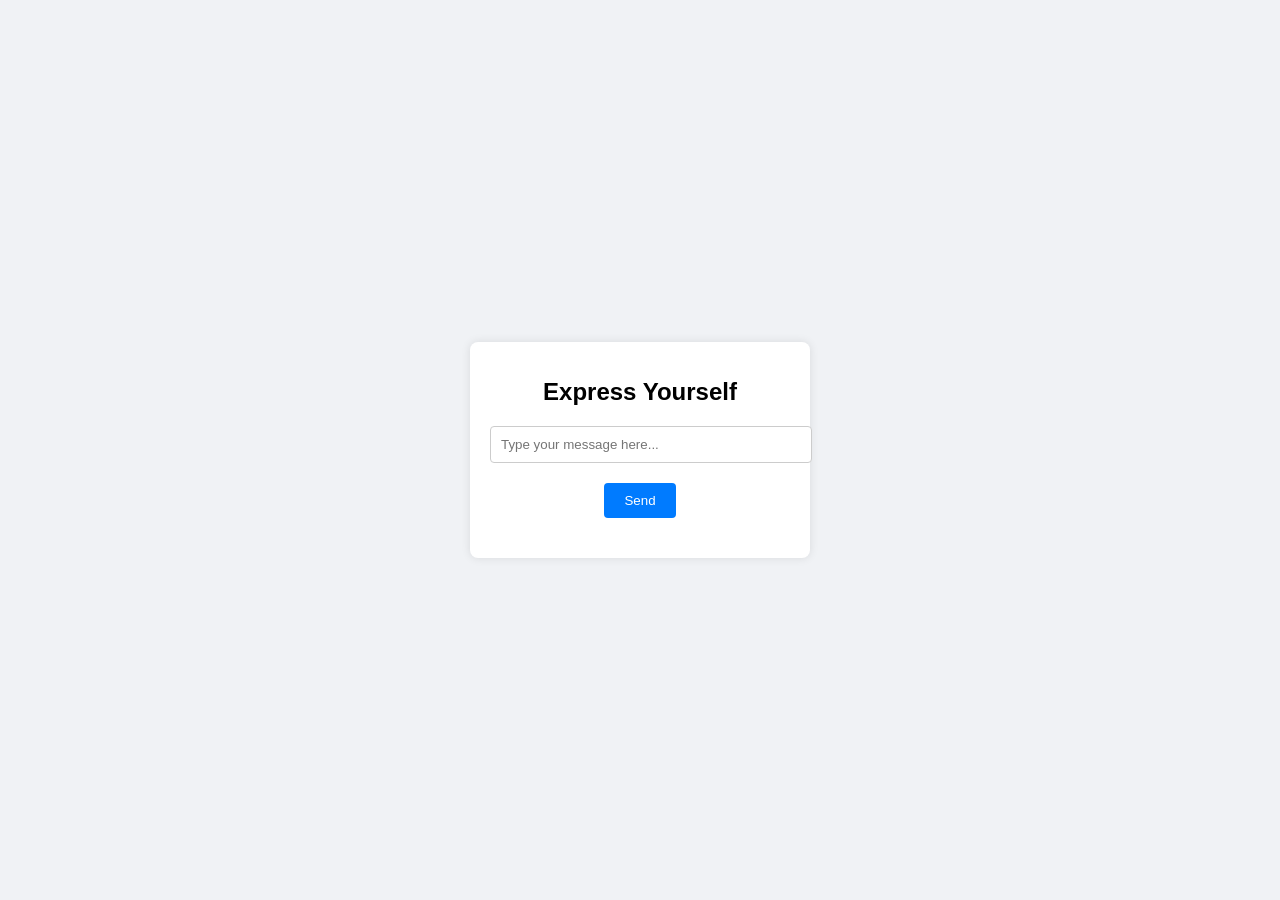
<file: sentimental_analysis/template/index.html>
<!DOCTYPE html>
<html lang="en">
<head>
    <meta charset="UTF-8">
    <meta name="viewport" content="width=device-width, initial-scale=1.0">
    <title>Mental Health Chatbot</title>
    <style>
        body {
            font-family: Arial, sans-serif;
            background-color: #f0f2f5;
            display: flex;
            justify-content: center;
            align-items: center;
            height: 100vh;
            margin: 0;
        }
        .container {
            background: white;
            padding: 20px;
            border-radius: 8px;
            box-shadow: 0 0 10px rgba(0, 0, 0, 0.1);
            width: 300px;
            text-align: center;
        }
        h1 {
            font-size: 24px;
            margin-bottom: 20px;
        }
        input[type="text"] {
            width: 100%;
            padding: 10px;
            margin-bottom: 20px;
            border: 1px solid #ccc;
            border-radius: 4px;
        }
        button {
            background-color: #007bff;
            color: white;
            padding: 10px 20px;
            border: none;
            border-radius: 4px;
            cursor: pointer;
        }
        button:hover {
            background-color: #0056b3;
        }
        .response {
            margin-top: 20px;
            text-align: left;
        }
    </style>
</head>
<body>
    <div class="container">
        <h1>Express Yourself</h1>
        <input type="text" id="userInput" placeholder="Type your message here...">
        <button onclick="sendMessage()">Send</button>
        <div class="response" id="response"></div>
    </div>
    <script>
        async function sendMessage() {
            const userInput = document.getElementById('userInput').value;
            const responseDiv = document.getElementById('response');

            if (userInput.trim() === "") {
                responseDiv.innerHTML = "<p style='color: red;'>Please enter a message.</p>";
                return;
            }

            try {
                const response = await fetch('/predict', {
                    method: 'POST',
                    headers: {
                        'Content-Type': 'application/json',
                    },
                    body: JSON.stringify({ message: userInput }),
                });

                const data = await response.json();

                if (response.ok) {
                    responseDiv.innerHTML = `
                        <p><strong>Tag:</strong> ${data.tag}</p>
                        <p><strong>Symptoms:</strong> ${data.symptoms.join(', ')}</p>
                        <p><strong>Recommendations:</strong> ${data.recommendations.join(', ')}</p>
                    `;
                } else {
                    responseDiv.innerHTML = `<p style='color: red;'>Error: ${data.error}</p>`;
                }
            } catch (error) {
                responseDiv.innerHTML = `<p style='color: red;'>An error occurred: ${error.message}</p>`;
            }
        }
    </script>
</body>
</html>
</file>
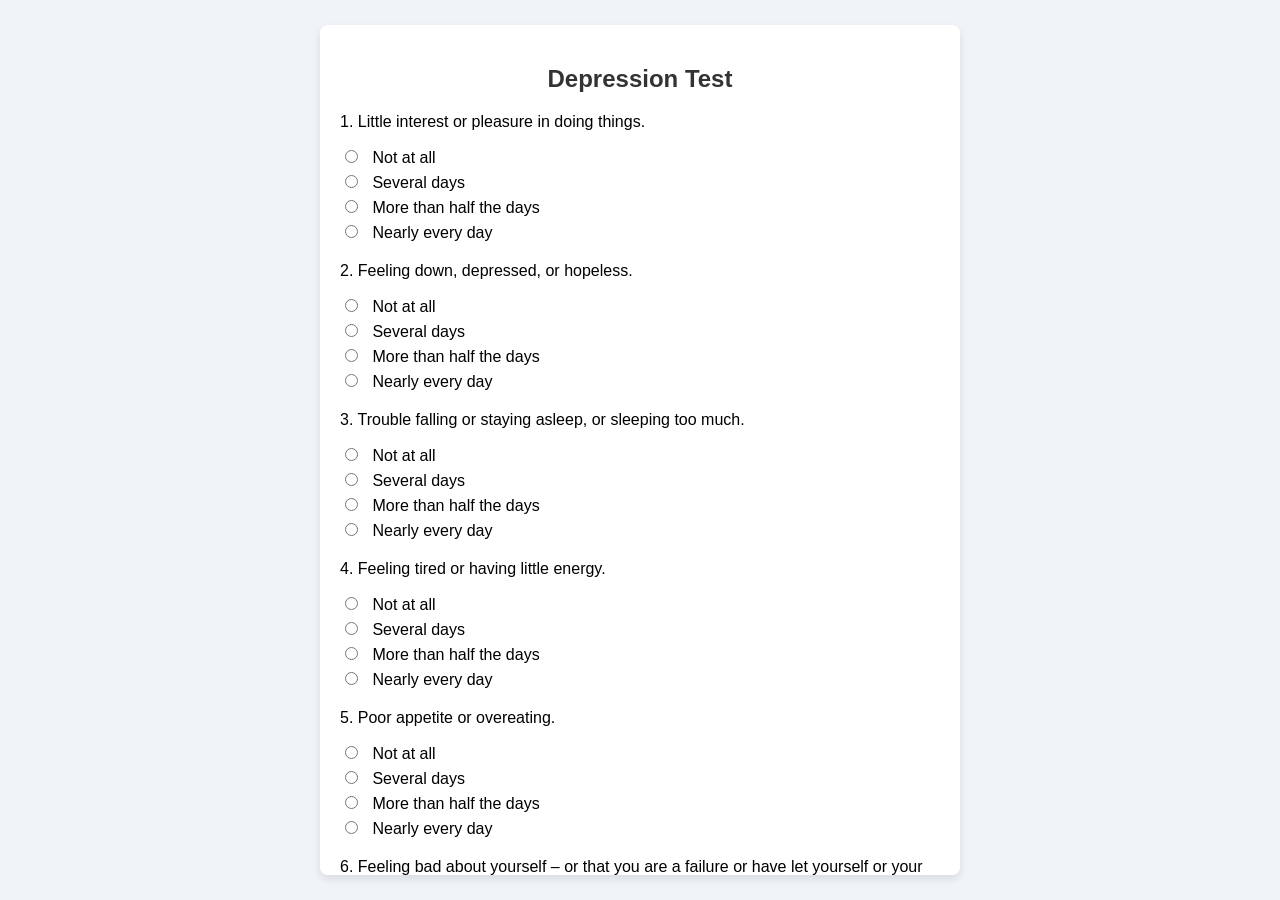
<file: Evaluator/indexxxg.html>
<!DOCTYPE html>
<html lang="en">
<head>
    <meta charset="UTF-8">
    <meta name="viewport" content="width=device-width, initial-scale=1.0">
    <title>Depression Test</title>
    <link rel="stylesheet" href="styles.css">
</head>
<body>
    <div class="container">
        <h2>Depression Test</h2>
        <form id="depressionTestForm">
            <div class="question">
                <p>1. Little interest or pleasure in doing things.</p>
                <div class="options">
                    <label><input type="radio" name="q1" value="0" required> Not at all</label>
                    <label><input type="radio" name="q1" value="1"> Several days</label>
                    <label><input type="radio" name="q1" value="2"> More than half the days</label>
                    <label><input type="radio" name="q1" value="3"> Nearly every day</label>
                </div>
            </div>
            <!-- Repeat similar blocks for other questions -->
            <!-- Question 2 -->
            <div class="question">
                <p>2. Feeling down, depressed, or hopeless.</p>
                <div class="options">
                    <label><input type="radio" name="q2" value="0" required> Not at all</label>
                    <label><input type="radio" name="q2" value="1"> Several days</label>
                    <label><input type="radio" name="q2" value="2"> More than half the days</label>
                    <label><input type="radio" name="q2" value="3"> Nearly every day</label>
                </div>
            </div>
            <!-- Question 3 -->
            <div class="question">
                <p>3. Trouble falling or staying asleep, or sleeping too much.</p>
                <div class="options">
                    <label><input type="radio" name="q3" value="0" required> Not at all</label>
                    <label><input type="radio" name="q3" value="1"> Several days</label>
                    <label><input type="radio" name="q3" value="2"> More than half the days</label>
                    <label><input type="radio" name="q3" value="3"> Nearly every day</label>
                </div>
            </div>
            <!-- Continue with remaining questions in similar format -->
            <div class="question">
                <p>4. Feeling tired or having little energy.</p>
                <div class="options">
                    <label><input type="radio" name="q4" value="0" required> Not at all</label>
                    <label><input type="radio" name="q4" value="1"> Several days</label>
                    <label><input type="radio" name="q4" value="2"> More than half the days</label>
                    <label><input type="radio" name="q4" value="3"> Nearly every day</label>
                </div>
            </div>
            <div class="question">
                <p>5. Poor appetite or overeating.</p>
                <div class="options">
                    <label><input type="radio" name="q5" value="0" required> Not at all</label>
                    <label><input type="radio" name="q5" value="1"> Several days</label>
                    <label><input type="radio" name="q5" value="2"> More than half the days</label>
                    <label><input type="radio" name="q5" value="3"> Nearly every day</label>
                </div>
            </div>
            <div class="question">
                <p>6. Feeling bad about yourself – or that you are a failure or have let yourself or your family down.</p>
                <div class="options">
                    <label><input type="radio" name="q6" value="0" required> Not at all</label>
                    <label><input type="radio" name="q6" value="1"> Several days</label>
                    <label><input type="radio" name="q6" value="2"> More than half the days</label>
                    <label><input type="radio" name="q6" value="3"> Nearly every day</label>
                </div>
            </div>
            <div class="question">
                <p>7. Trouble concentrating on things, such as reading the newspaper or watching television.</p>
                <div class="options">
                    <label><input type="radio" name="q7" value="0" required> Not at all</label>
                    <label><input type="radio" name="q7" value="1"> Several days</label>
                    <label><input type="radio" name="q7" value="2"> More than half the days</label>
                    <label><input type="radio" name="q7" value="3"> Nearly every day</label>
                </div>
            </div>
            <div class="question">
                <p>8. Moving or speaking so slowly that other people could have noticed. Or the opposite – being so fidgety or restless that you have been moving around a lot more than usual.</p>
                <div class="options">
                    <label><input type="radio" name="q8" value="0" required> Not at all</label>
                    <label><input type="radio" name="q8" value="1"> Several days</label>
                    <label><input type="radio" name="q8" value="2"> More than half the days</label>
                    <label><input type="radio" name="q8" value="3"> Nearly every day</label>
                </div>
            </div>
            <div class="question">
                <p>9. Thoughts that you would be better off dead, or of hurting yourself in some way.</p>
                <div class="options">
                    <label><input type="radio" name="q9" value="0" required> Not at all</label>
                    <label><input type="radio" name="q9" value="1"> Several days</label>
                    <label><input type="radio" name="q9" value="2"> More than half the days</label>
                    <label><input type="radio" name="q9" value="3"> Nearly every day</label>
                </div>
            </div>
            <div class="question">
                <p>10. Feeling nervous, anxious, or on edge.</p>
                <div class="options">
                    <label><input type="radio" name="q10" value="0" required> Not at all</label>
                    <label><input type="radio" name="q10" value="1"> Several days</label>
                    <label><input type="radio" name="q10" value="2"> More than half the days</label>
                    <label><input type="radio" name="q10" value="3"> Nearly every day</label>
                </div>
            </div>
            <div class="question">
                <p>11. Not being able to stop or control worrying.</p>
                <div class="options">
                    <label><input type="radio" name="q11" value="0" required> Not at all</label>
                    <label><input type="radio" name="q11" value="1"> Several days</label>
                    <label><input type="radio" name="q11" value="2"> More than half the days</label>
                    <label><input type="radio" name="q11" value="3"> Nearly every day</label>
                </div>
            </div>
            <div class="question">
                <p>12. Worrying too much about different things.</p>
                <div class="options">
                    <label><input type="radio" name="q12" value="0" required> Not at all</label>
                    <label><input type="radio" name="q12" value="1"> Several days</label>
                    <label><input type="radio" name="q12" value="2"> More than half the days</label>
                    <label><input type="radio" name="q12" value="3"> Nearly every day</label>
                </div>
            </div>
            <div class="question">
                <p>13. Trouble relaxing.</p>
                <div class="options">
                    <label><input type="radio" name="q13" value="0" required> Not at all</label>
                    <label><input type="radio" name="q13" value="1"> Several days</label>
                    <label><input type="radio" name="q13" value="2"> More than half the days</label>
                    <label><input type="radio" name="q13" value="3"> Nearly every day</label>
                </div>
            </div>
            <div class="question">
                <p>14. Being so restless that it’s hard to sit still.</p>
                <div class="options">
                    <label><input type="radio" name="q14" value="0" required> Not at all</label>
                    <label><input type="radio" name="q14" value="1"> Several days</label>
                    <label><input type="radio" name="q14" value="2"> More than half the days</label>
                    <label><input type="radio" name="q14" value="3"> Nearly every day</label>
                </div>
            </div>
            <div class="question">
                <p>15. Feeling afraid as if something awful might happen.</p>
                <div class="options">
                    <label><input type="radio" name="q15" value="0" required> Not at all</label>
                    <label><input type="radio" name="q15" value="1"> Several days</label>
                    <label><input type="radio" name="q15" value="2"> More than half the days</label>
                    <label><input type="radio" name="q15" value="3"> Nearly every day</label>
                </div>
            </div>
            <div class="question">
                <p>16. Becoming easily annoyed or irritable.</p>
                <div class="options">
                    <label><input type="radio" name="q16" value="0" required> Not at all</label>
                    <label><input type="radio" name="q16" value="1"> Several days</label>
                    <label><input type="radio" name="q16" value="2"> More than half the days</label>
                    <label><input type="radio" name="q16" value="3"> Nearly every day</label>
                </div>
            </div>
            <button type="button" onclick="calculateScore()">Submit</button>
        </form>
        <div class="result" id="result"></div>
    </div>

    <script>
        function calculateScore() {
            let form = document.forms['depressionTestForm'];
            let score = 0;
            for (let i = 1; i <= 16; i++) {
                let value = form['q' + i].value;
                score += parseInt(value);
            }

            let recommendation = "";

            if (score >= 0 && score <= 5) {
                recommendation = "Minimal depression. Suggestions: Maintain a healthy lifestyle, engage in social activities.";
            } else if (score > 5 && score <= 10) {
                recommendation = "Mild depression. Suggestions: Consider therapy, practice mindfulness.";
            } else if (score > 10 && score <= 15) {
                recommendation = "Moderate depression. Suggestions: Therapy is recommended, possibly medication.";
            } else if (score > 15 && score <= 20) {
                recommendation = "Moderately severe depression. Suggestions: Seek medical advice, medication likely needed.";
            } else if (score > 20 && score <= 28) {
                recommendation = "Severe depression. Suggestions: Immediate medical attention required, intensive treatment.";
            } else if (score > 28 && score <= 48) {
                recommendation = "Severe depression. Suggestions: Immediate medical attention required, intensive treatment.";
            }

            document.getElementById('result').innerText = "Your total score is: " + score + "\n" + recommendation;
        }
    </script>
</body>
</html>
</file>
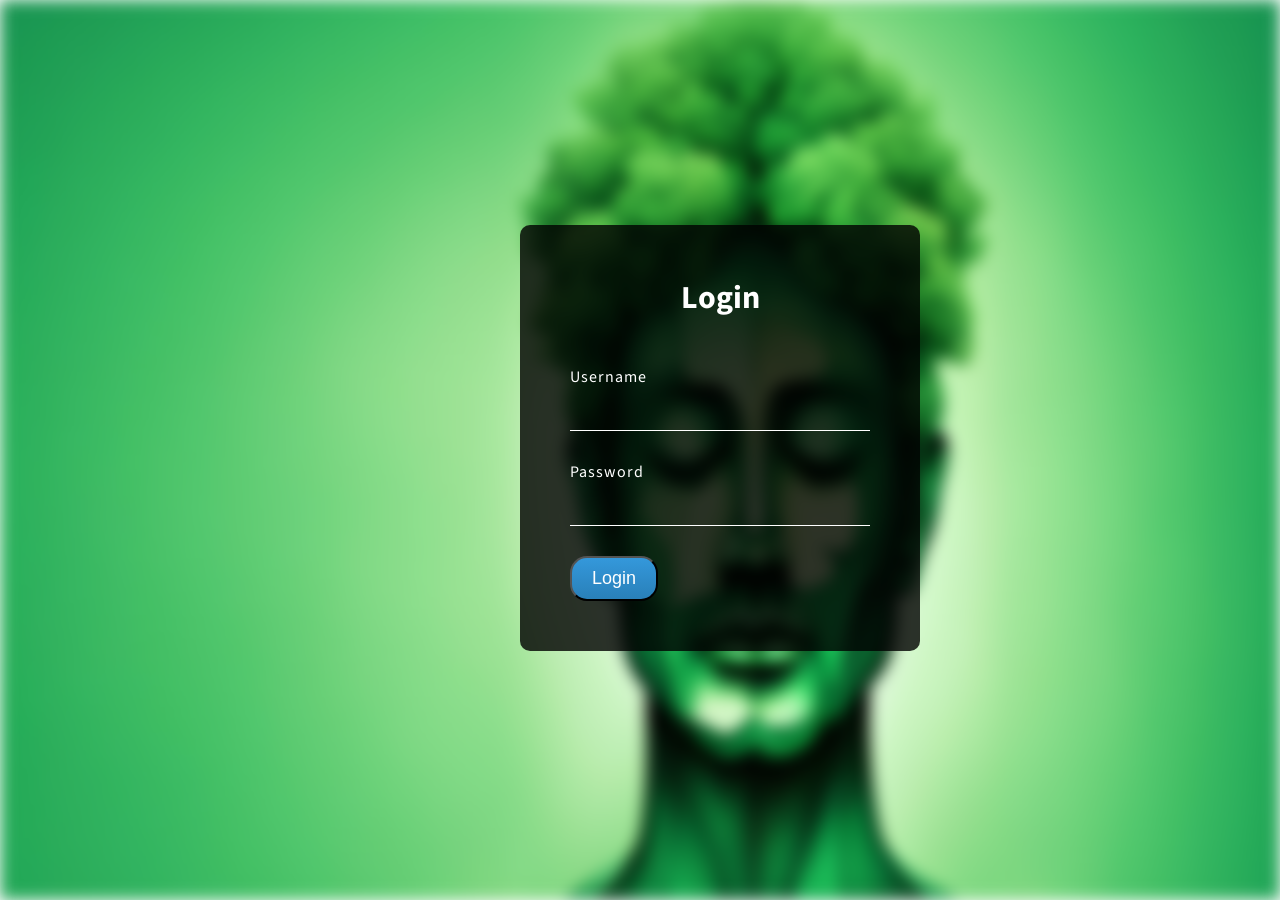
<file: login_page/loginindex.html>
<!DOCTYPE html>
<html>

    <head>
        <meta charset="utf-8">
        <title>Login Form</title>
        <link rel="stylesheet" href="loginstle.css">
        <link rel="preconnect" href="https://fonts.googleapis.com">
        <link rel="preconnect" href="https://fonts.gstatic.com" crossorigin>
        <link href="https://fonts.googleapis.com/css2?family=Source+Sans+Pro&display=swap" rel="stylesheet">
    </head>

    <body>
        <img class="bg-image" src="background.jpg" alt="">
        <div class="page">

            <div class="form">
                <h1>Login</h1>
                <form action="">
                    <div class="input-box">
                        <label>Username</label>
                        <br>
                        <input type="text" name="username" autocomplete="off" required>
                    </div>
                    <div class="input-box">
                        <label>Password</label>
                        <br>
                        <input type="text" name="password" autocomplete="off" required>
                    </div>
                    <button class="btn" type="submit">Login</button>
                </form>
            </div>

        </div>
    </body>
</html>
</file>
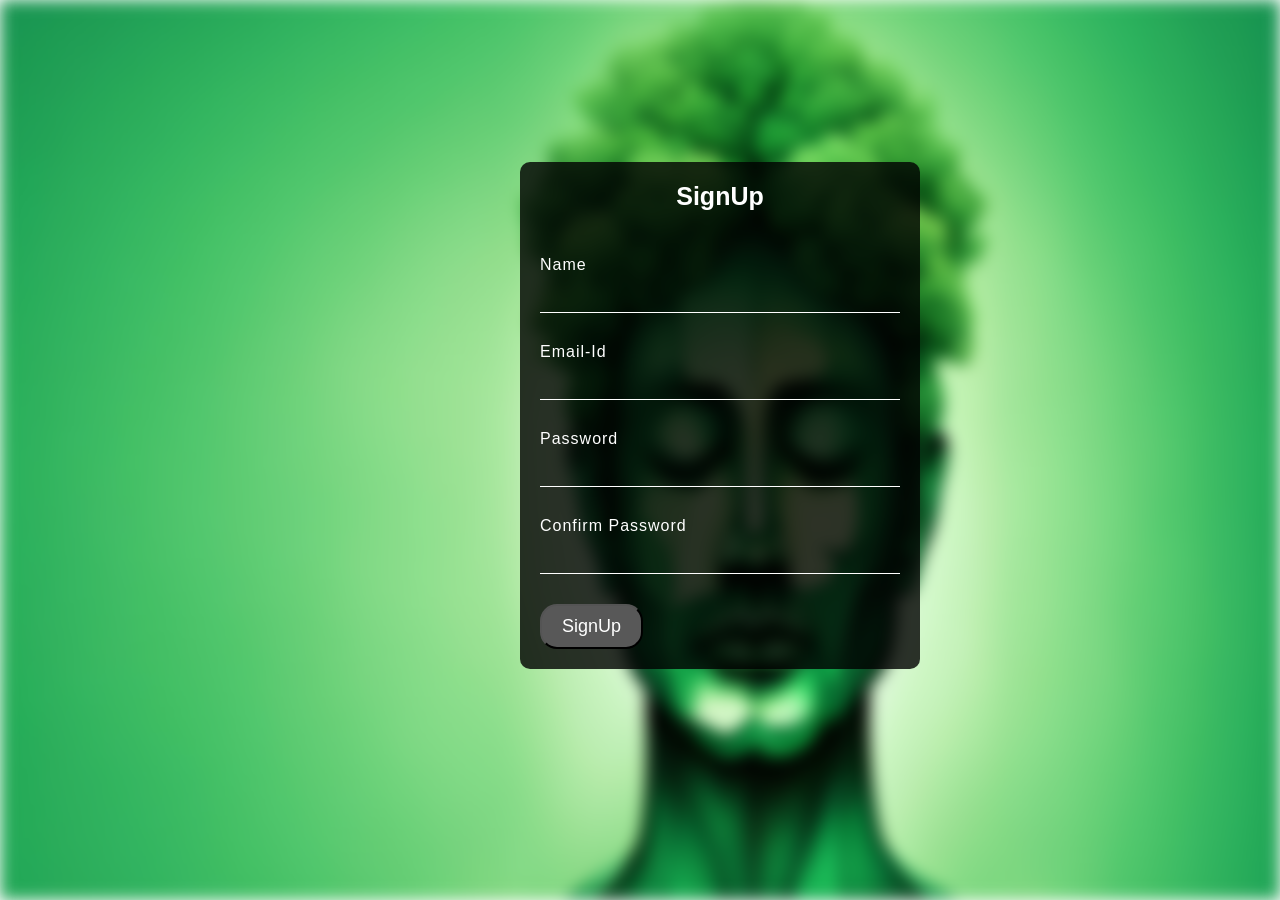
<file: login_page/signupindex.html>
<!DOCTYPE html>
<html>

    <head>
        <meta charset="utf-8">
        <title>SignUP Form</title>
        <link rel="stylesheet" href="signupstyle.css">
        <!-- <link rel="preconnect" href="https://fonts.googleapis.com">
        <link rel="preconnect" href="https://fonts.gstatic.com" crossorigin>
        <link href="https://fonts.googleapis.com/css2?family=Source+Sans+Pro&display=swap" rel="stylesheet"> -->
    </head>

    <body>
        <img class="bg-image" src="background.jpg" alt="">
        <div class="page">

            <div class="form">
                <h1>SignUp</h1>
                <form action="">

                
                    <div class="input-box" name="username">
                        <label>Name</label>
                        <br>
                        <input type="text" name="Name" autocomplete="off" required>
                    </div>
                    <div class="input-box">
                        <label>Email-Id</label>
                        <br>
                        <input type="email" name="Email-Id" autocomplete="off" required>
                    </div>
                    <div class="input-box">
                        <label>Password</label>
                        <br>
                        <input type="text" name="password" autocomplete="off" required>
                    </div>
                    <div class="input-box">
                        <label>Confirm Password</label>
                        <br>
                        <input type="password" name="Confirm Password" autocomplete="off" required>
                    </div>
                    <button class="btn" type="submit">SignUp</button>
                </form>
                </div>


        </div>
    </body>
</html>
</file>
<file: Evaluator/styles.css>
/* styles.css */
body {
    font-family: Arial, sans-serif;
    background-color: #f0f4f8;
    margin: 0;
    padding: 0;
    display: flex;
    justify-content: center;
    align-items: center;
    height: 100vh;
    overflow: hidden;
}

.container {
    background-color: #ffffff;
    border-radius: 8px;
    box-shadow: 0 4px 8px rgba(0, 0, 0, 0.1);
    padding: 20px;
    width: 100%;
    max-width: 600px;
    margin: 20px;
    overflow-y: auto;
    max-height: 90vh; /* Ensures the container does not exceed viewport height */
}

h2 {
    text-align: center;
    color: #333333;
    margin-bottom: 20px;
}

.question {
    margin-bottom: 20px;
}

.options label {
    display: block;
    margin-bottom: 5px;
}

.options input[type="radio"] {
    margin-right: 10px;
}

button {
    display: block;
    width: 100%;
    padding: 10px 0;
    font-size: 16px;
    color: #ffffff;
    background-color: #007bff;
    border: none;
    border-radius: 5px;
    cursor: pointer;
    transition: background-color 0.3s ease;
}

button:hover {
    background-color: #0056b3;
}

.result {
    margin-top: 20px;
    text-align: center;
    font-size: 18px;
    font-weight: bold;
    color: #333333;
}
</file>
<file: login_page/loginstle.css>
* {
    margin: 0;
    padding: 0;
    box-sizing: border-box;
    font-family: 'Source Sans Pro', sans-serif;
}

body {
    margin: 0;
    height: 100%;
    /* display: -webkit-box; */
    /* display: -ms-flexbox; */
    /* display: flex; */
    /* display: -webkit-flex; */
    /* flex-direction: row; */
    /* align-items: center; */
    /* justify-content: center; */
    /* position: relative; */
}
.bg-image{
  filter: blur(2px);
  position: absolute;
  -webkit-filter: blur(8px);
height: 100vh;
width: 100vw;
background-position: center;
/* background-repeat: no-repeat; */
/* background-size: cover; */
}


.page {
    position: absolute;
    top: 25%;
    left: 25%;
    width: 400px;
}

.form {
    margin-left: 25%;
    margin-right: 25%;
    display: inline-block;
    margin: auto;
    width: 400px;
    position: absolute;
    top: 50% !important;
    left: 50%;
    padding: 50px;
    background: rgba(0, 0, 0, 0.8);
    border-radius: 10px;
}

.form h1 {
    margin-bottom: 30px;
    color: white;
    text-align: center;
    text-transform: capitalize;
    padding-bottom: 15px;
}

.form .input-box {
    position: relative;
}

.form .input-box input {
    width: 100%;
    padding: 10px;
    font-size: 16px;
    color: #03a9f4;
    letter-spacing: 1px;
    margin-bottom: 30px;
    border: none;
    border-bottom: 1px solid white;
    background: transparent;
    outline: none;
}

.form .input-box label {
    position: absolute;
    top: 0;
    left: 0;
    letter-spacing: 1px;
    font-size: 16px;
    color: white;
    transition: 0.5s;
}

.form input[type= "submit"] {
    background: transparent;
    border: none;
    outline: none;
    color: white;
    background: #03a9f4;
    border-radius: 5px;
    font-size: 14px;
}

.btn {
    background: #3498db;
    background-image: -webkit-linear-gradient(top, #3498db, #2980b9);
    background-image: -moz-linear-gradient(top, #3498db, #2980b9);
    background-image: -ms-linear-gradient(top, #3498db, #2980b9);
    background-image: -o-linear-gradient(top, #3498db, #2980b9);
    background-image: linear-gradient(to bottom, #3498db, #2980b9);
    -webkit-border-radius: 17;
    -moz-border-radius: 17;
    border-radius: 17px;
    font-family: Arial;
    color: #ffffff;
    font-size: 18px;
    padding: 10px 20px 10px 20px;
    text-decoration: none;
  }

  .btn:hover {
    background: #3cb0fd;
    background-image: -webkit-linear-gradient(top, #3cb0fd, #3498db);
    background-image: -moz-linear-gradient(top, #3cb0fd, #3498db);
    background-image: -ms-linear-gradient(top, #3cb0fd, #3498db);
    background-image: -o-linear-gradient(top, #3cb0fd, #3498db);
    background-image: linear-gradient(to bottom, #3cb0fd, #3498db);
    text-decoration: none;
  }
</file>
<file: login_page/signupstyle.css>
* {
    margin: 0;
    padding: 0;
    box-sizing: border-box;
    font-family: 'Source Sans Pro', sans-serif;
}

body {
    justify-content: center;
    align-items: center;
  
    /* height: 100%; */
    /* display: -webkit-box; */
    /* display: -ms-flexbox; */
    /* display: flex; */
    /* display: -webkit-flex; */
    /* flex-direction: row; */
    /* align-items: center; */
    /* justify-content: center; */
    /* position: relative; */
}
.bg-image{
  filter: blur(2px);
  position: absolute;
  -webkit-filter: blur(8px);
height: 100vh;
width: 100vw;
background-position: center;
/* background-repeat: no-repeat; */
/* background-size: cover; */
}


.page{
    position: absolute;
    top: 18%;
    left: 25%;
    width: 400px;
}

.form {
    margin-left: 25%;
    margin-right: 25%;
    display: inline-block;
    margin: auto;
    width: 400px;
    position: absolute;
    top: 50% ;
    left: 50%;
    padding: 20px;
    background: rgba(0, 0, 0, 0.8);
    border-radius: 10px;
}

.form h1{
    font-size: 25px;
    margin-bottom: 30px;
    color: white;
    text-align: center;
    text-transform: capitalize;
    padding-bottom: 15px;
}

.form .input-box {
    position: relative;
}

.form .input-box input {
    width: 100%;
    padding: 10px;
    font-size: 16px;
    color: #1ff403;
    letter-spacing: 1px;
    margin-bottom: 30px;
    border: none;
    border-bottom: 1px solid white;
    background: transparent;
    outline: none;
}

.form .input-box label {
    position: absolute;
    top: 0;
    left: 0;
    letter-spacing: 1px;
    font-size: 16px;
    color: white;
    transition: 0.5s;
}

.form input[type= "submit"] {
    background: transparent;
    border: none;
    outline: none;
    color: white;
    background: #d9d9d9;
    border-radius: 5px;
    font-size: 14px;
}

.btn {
    background: #565656;
    background-image: -webkit-linear-gradient(top, #585858, #585858);
    background-image: -moz-linear-gradient(top, #585858, #585858);
    background-image: -ms-linear-gradient(top, #585858, #585858);
    background-image: -o-linear-gradient(top, #585858, #585858);
    background-image: linear-gradient(to bottom, #585858, #585858);
    -webkit-border-radius: 17;
    -moz-border-radius: 17;
    border-radius: 17px;
    font-family: Arial;
    color: #ffffff;
    font-size: 18px;
    padding: 10px 20px 10px 20px;
    text-decoration: none;
  }

  .btn :hover {
    background: #00ff40;
    background-image: -webkit-linear-gradient(top, #00ff40, #00ff40);
    background-image: -moz-linear-gradient(top, #00ff40, #00ff40);
    background-image: -ms-linear-gradient(top, #00ff40, #00ff40);
    background-image: -o-linear-gradient(top, #00ff40, #00ff40);
    background-image: linear-gradient(to bottom, #00ff40, #00ff40);
    text-decoration: none;
  }
</file>
